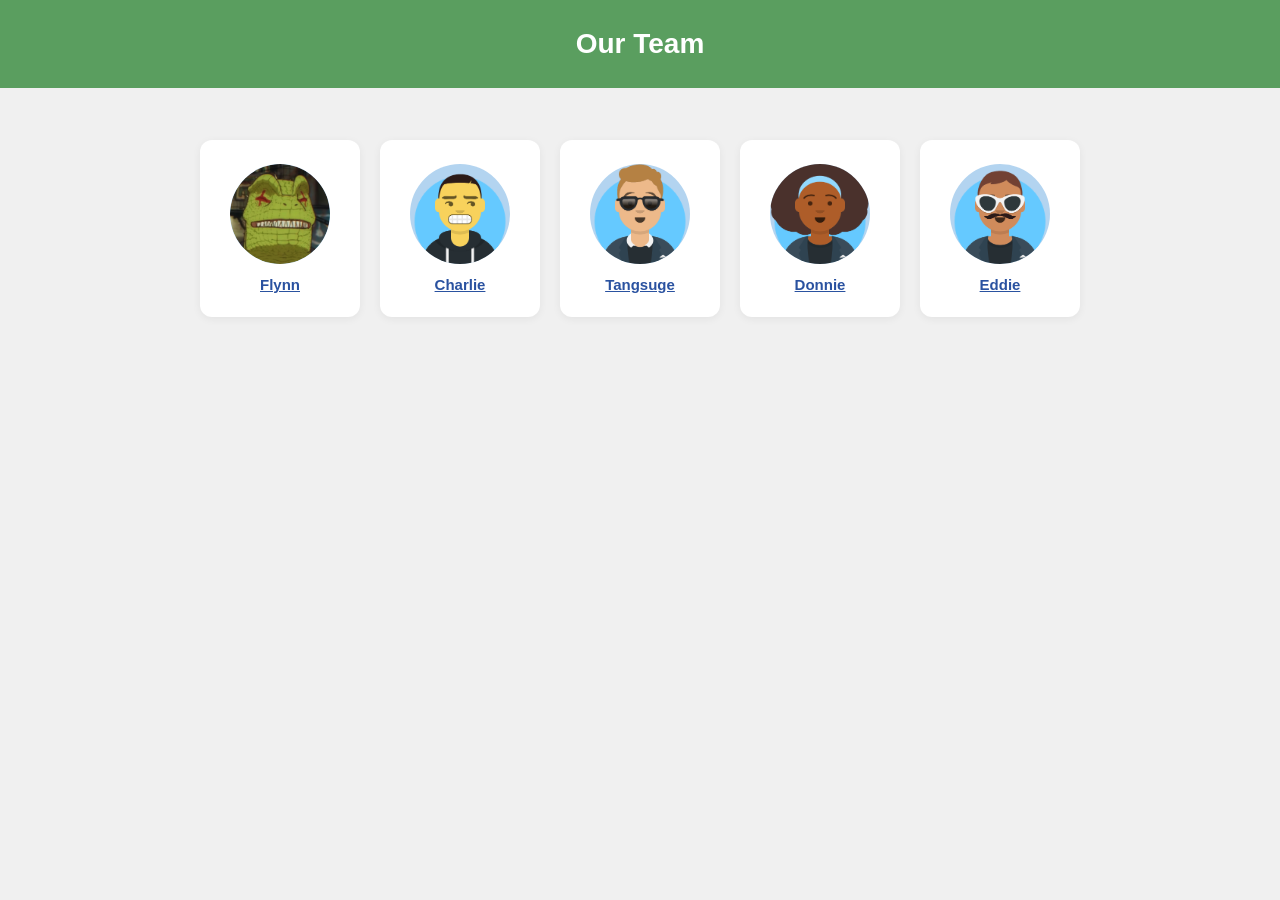
<file: index.html>
<!DOCTYPE html>
<html lang="en">
<head>
    <meta charset="UTF-8">
    <meta name="viewport" content="width=device-width, initial-scale=1.0">
    <title>Our Team</title>
    <link rel="stylesheet" href="./css/index_style.css">
</head>
<body>
    <header>
        <h1>Our Team</h1>
    </header>

    <section class="team">
        <div class="team-member">
            <a href="profiles/Flynn_profile.html">
                <img src="./images/avatars/FlynnWilson_avatar.png" alt="Flynn">
                <h3>Flynn</h3>
            </a>
        </div>
        <div class="team-member">
            <a href="profiles/CharlieTan_profile.html">
                <img src="./images/avatars/CharlieTan_avatar.png" alt="Charlie">
                <h3>Charlie</h3>
            </a>
        </div>
        <div class="team-member">
            <a href="profiles/Tangsuge_profile.html">
                <img src="./images/avatars/Tangsuge_avatar.png" alt="Tangsuge">
                <h3>Tangsuge</h3>
            </a>
        </div>
        <div class="team-member">
            <a href="profiles/Donnie_profile.html">
                <img src="./images/avatars/DonnieOrtega_avatar.png" alt="Donnie">
                <h3>Donnie</h3>
            </a>
        </div>
        <div class="team-member">
            <a href="profiles/Edward_profile.html">
                <img src="./images/avatars/Edward_avatar.png" alt="Eddie">
                <h3>Eddie</h3>
            </a>
        </div>
    </section>
</body>
</html>
</file>
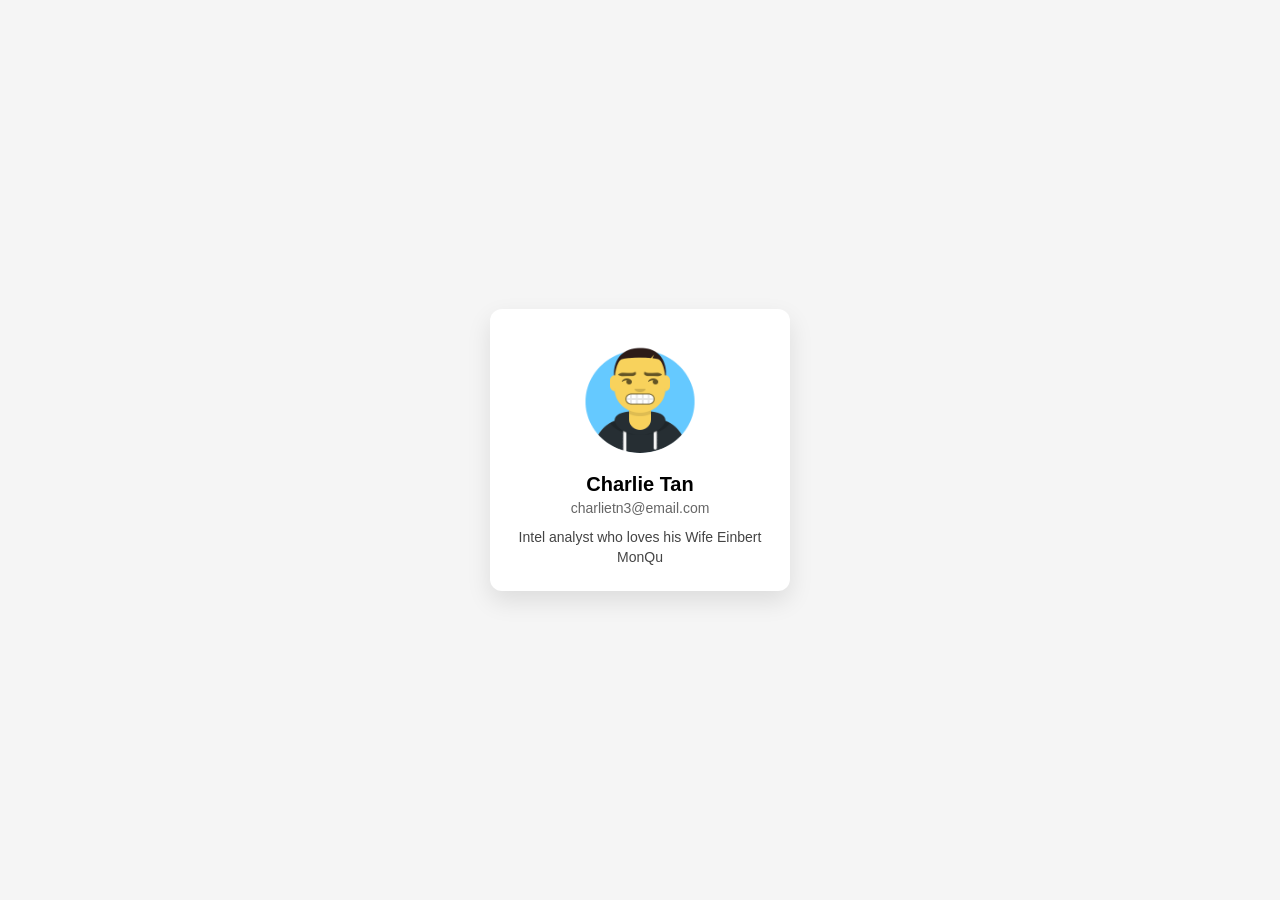
<file: profiles/CharlieTan_profile.html>
<!DOCTYPE html>
<html lang="en">
<head>
  <meta charset="UTF-8">
  <title>Profile Card</title>
  <link rel="stylesheet" href="../css/CharlieTan_style.css">
</head>
<body>

  <div class="card">
    <img 
      src="../images/avatars/CharlieTan_avatar.png" 
      alt="Profile Avatar"
      class="avatar"
    >

    <h2 class="name">Charlie Tan</h2>
    <p class="username">charlietn3@email.com</p>

    <p class="bio">
      Intel analyst who loves his Wife Einbert MonQu
    </p>
  </div>

</body>
</html>
</file>
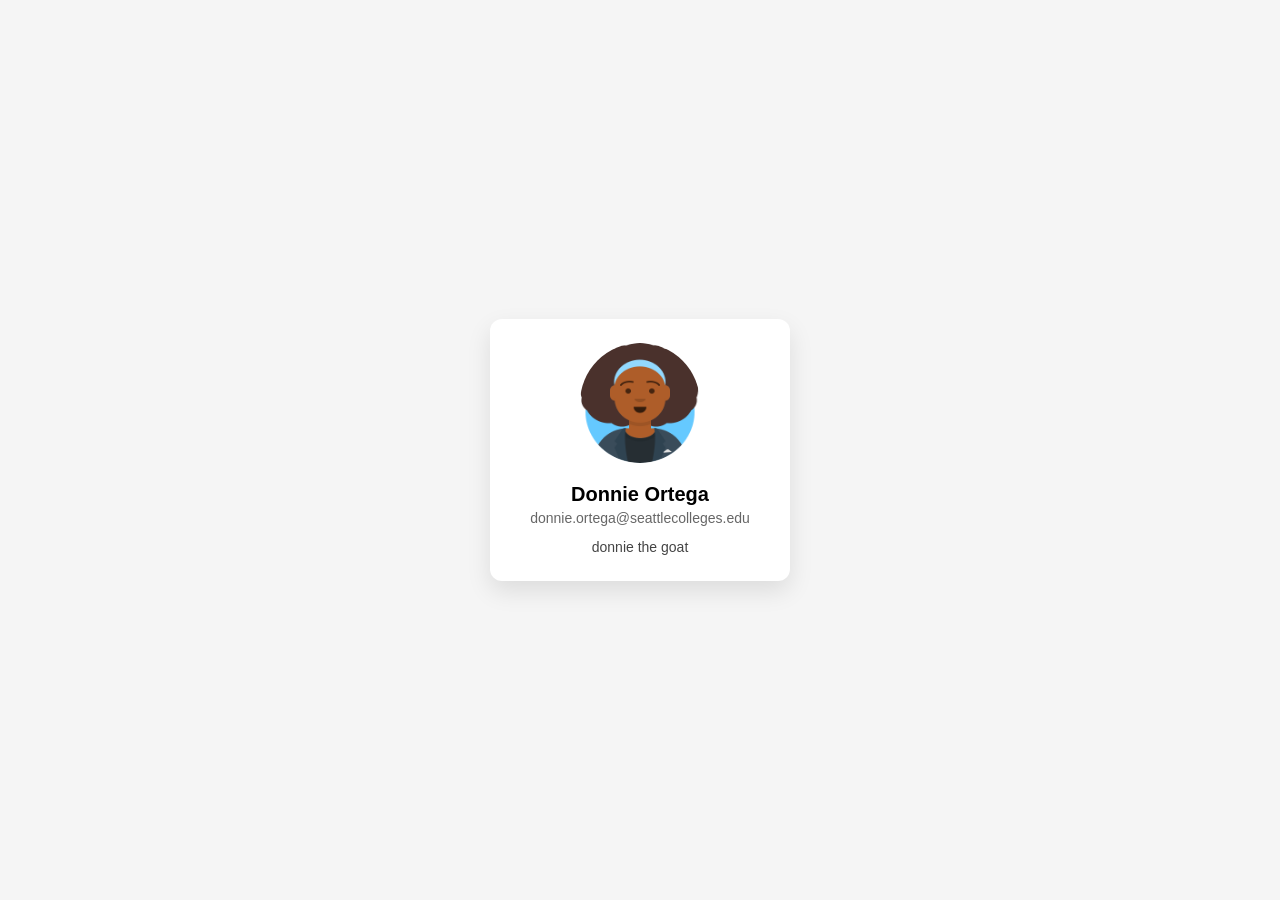
<file: profiles/Donnie_profile.html>
<!DOCTYPE html>
<html lang="en">
<head>
  <meta charset="UTF-8">
  <title>Profile Card</title>
  <link rel="stylesheet" href="../css/DonnieOrtega_style.css">
</head>
<body>

  <div class="card">
    <img
      src="../images/avatars/DonnieOrtega_avatar.png"
      alt="Profile Avatar"
      class="avatar"
    >

    <h2 class="name">Donnie Ortega</h2>
    <p class="username">donnie.ortega@seattlecolleges.edu</p>

    <p class="bio">
      donnie the goat
    </p>
  </div>

</body>
</html>
</file>
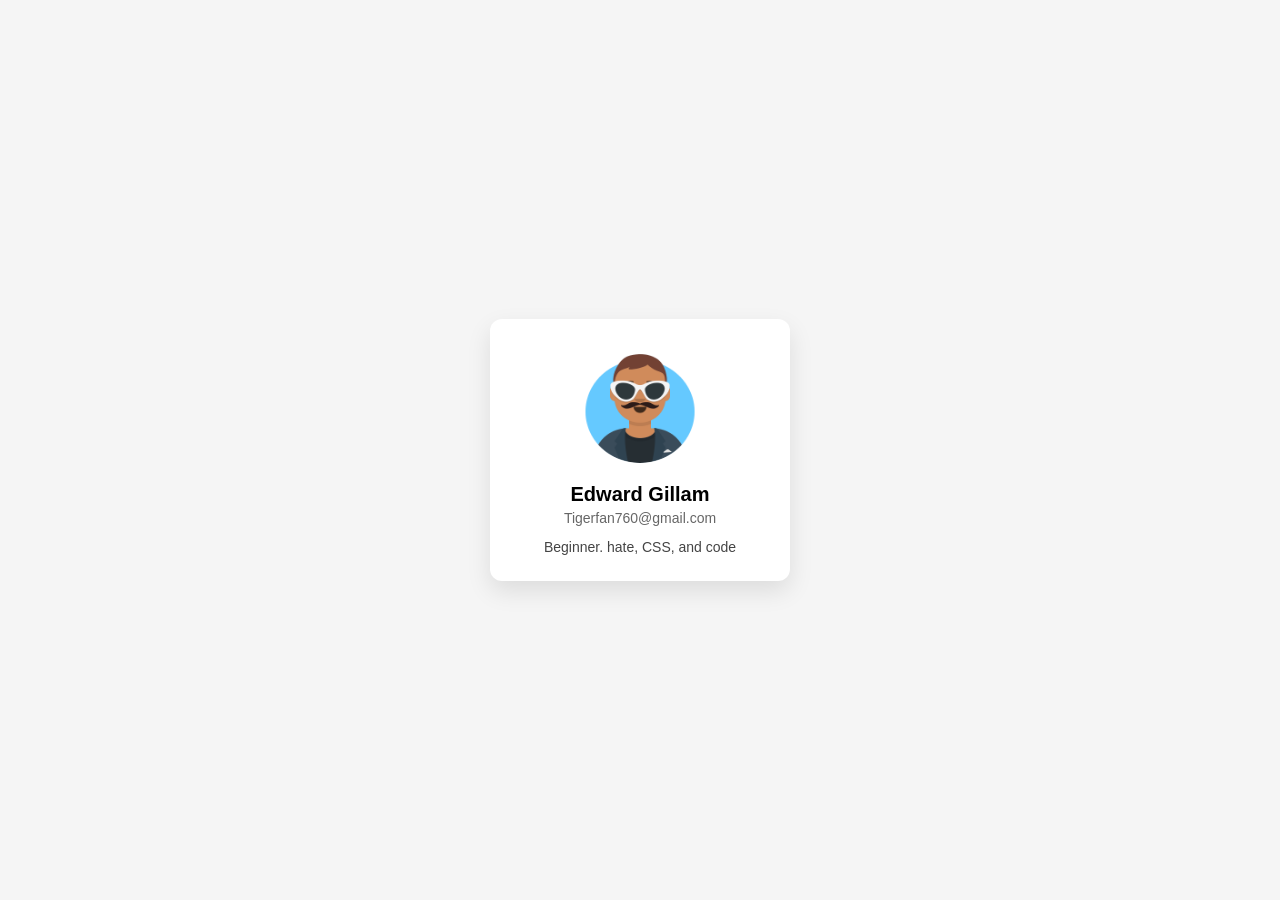
<file: profiles/Edward_profile.html>
<!DOCTYPE html>
<html lang="en">
<head>
  <meta charset="UTF-8">
  <title>Profile Card</title>
  <link rel="stylesheet" href="../css/Edward_style.css">
</head>
<body>

  <div class="card">
    <img 
      src="../images/avatars/Edward_avatar.png" 
      alt="Profile Avatar"
      class="avatar"
    >

    <h2 class="name">Edward Gillam</h2>
    <p class="username">Tigerfan760@gmail.com</p>

    <p class="bio">
      Beginner. hate, CSS, and code
    </p>
  </div>

</body>
</html>
</file>
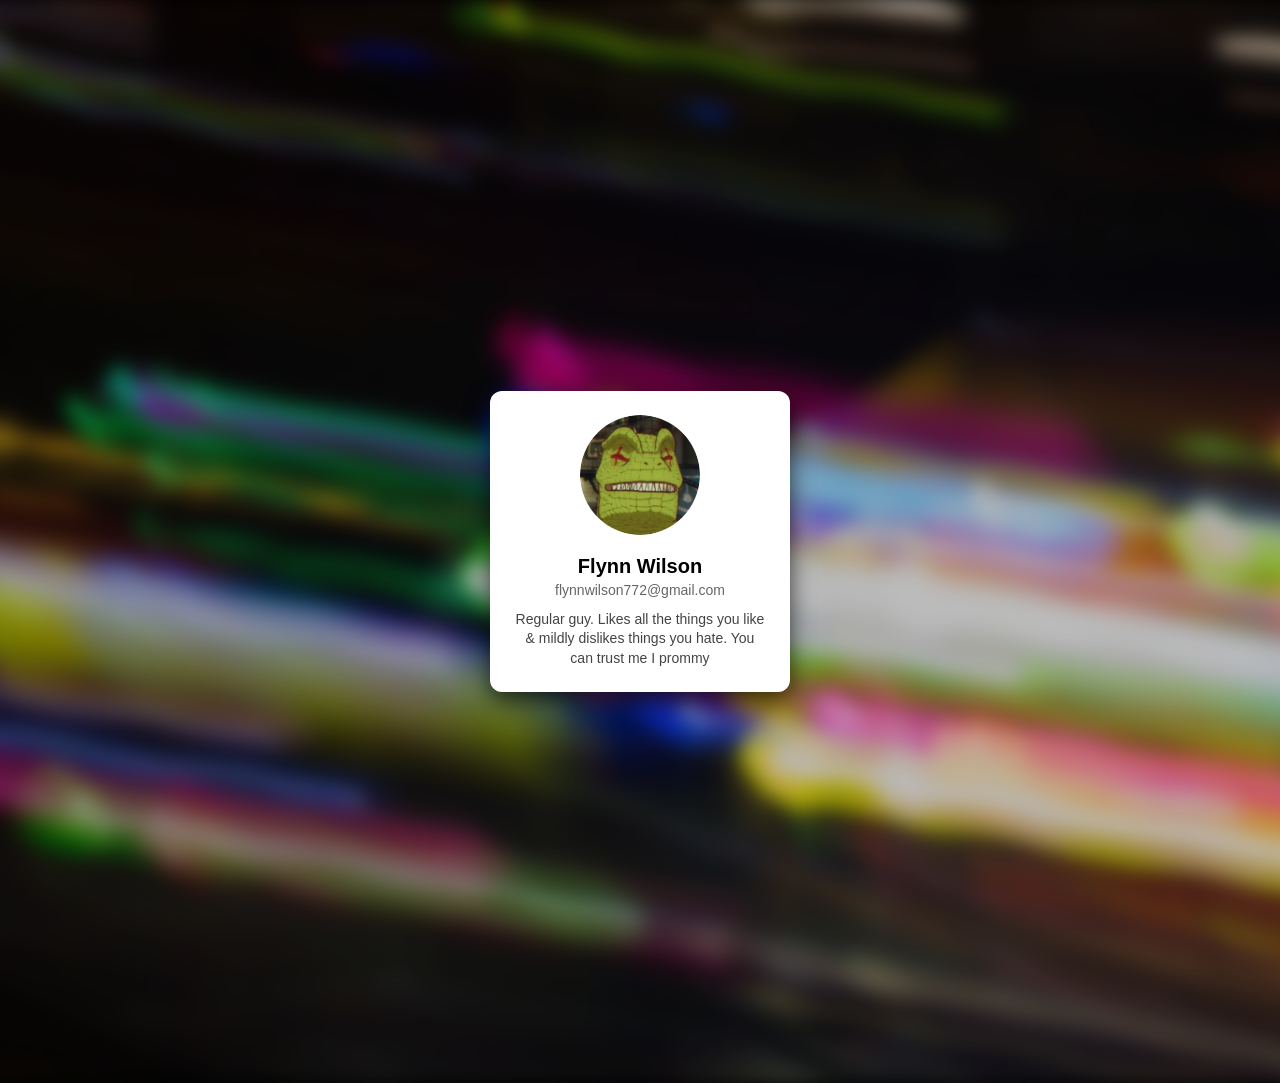
<file: profiles/Flynn_profile.html>
<!DOCTYPE html>
<html lang="en">
<head>
  <meta charset="UTF-8">
  <title>Profile Card</title>
  <link rel="stylesheet" href="../css/FlynnWilson_style.css">
</head>
<body>
  <div class="bg-image">
    <img
        src="../images/avatars/artistic1-2.jpg"
        alt="Profile Avatar"
        class="bg-image"
    >
  </div>
  <div class="card">
    <img
      src="../images/avatars/FlynnWilson_avatar.png"
      alt="Profile Avatar"
      class="avatar"
    >

    <h2 class="name">Flynn Wilson</h2>
    <p class="username">flynnwilson772@gmail.com</p>

    <p class="bio">
      Regular guy. Likes all the things you like & mildly dislikes things you hate. You can trust me I prommy
    </p>
  </div>

</body>
</html>
</file>
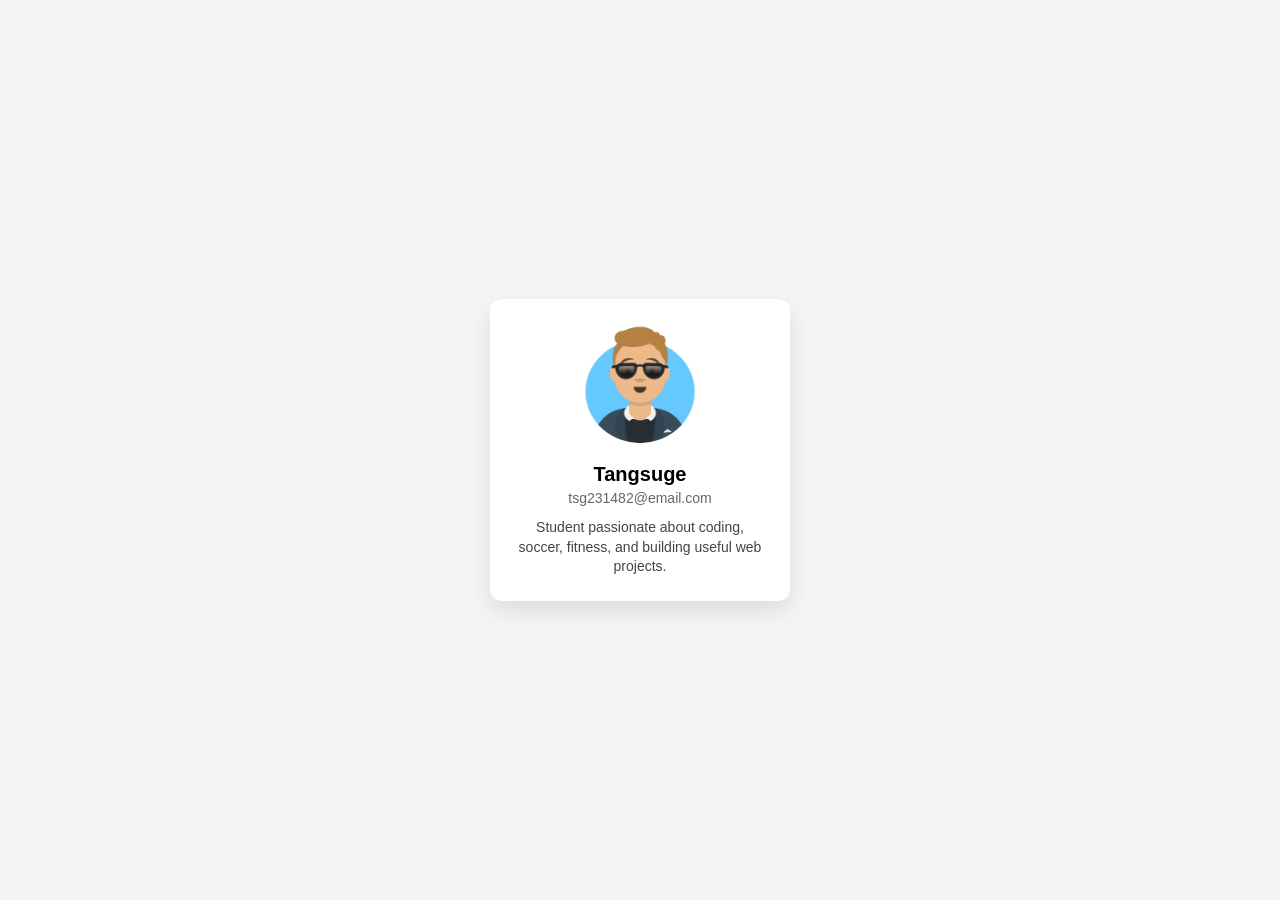
<file: profiles/Tangsuge_profile.html>
<!DOCTYPE html>
<html lang="en">
<head>
  <meta charset="UTF-8">
  <title>Profile Card</title>
  <link rel="stylesheet" href="../css/Tangsuge_style.css">
</head>
<body>

  <div class="card">
    <img 
      src="../images/avatars/Tangsuge_avatar.png" 
      alt="Profile Avatar"
      class="avatar"
    >

    <h2 class="name">Tangsuge</h2>
    <p class="username">tsg231482@email.com</p>

    <p class="bio">
      Student passionate about coding, soccer, fitness, and building useful web projects.
    </p>
  </div>

</body>
</html>
</file>
<file: css/index_style.css>
/* default styles */
* {
  box-sizing: border-box;
  margin: 0;
  padding: 0;
  font-family: Arial, Helvetica, sans-serif;
}

body {
  min-height: 100vh;
  display: flex;
  justify-content: center;
  align-items: center;
  background-color: #f5f5f5;
}

/* Card */
.card {
  background: #ffffff;
  width: 300px;
  padding: 24px;
  border-radius: 12px;
  text-align: center;
  box-shadow: 0 10px 25px rgba(0, 0, 0, 0.1);
}

/* Avatar */
.avatar {
  width: 120px;
  height: 120px;
  border-radius: 50%;
  margin-bottom: 16px;
}

/* Text */
.name {
  font-size: 20px;
  font-weight: bold;
  margin-bottom: 4px;
}

.username {
  font-size: 14px;
  color: #666;
  margin-bottom: 12px;
}

.bio {
  font-size: 14px;
  color: #444;
  line-height: 1.4;
}


/* Header */
header {
  background-color: #5a9e5f;
  width: 100%;
  padding: 28px;
  text-align: center;
  position: fixed;
  top: 0;
  left: 0;
}

header h1 {
  color: #ffffff;
  font-size: 28px;
  font-weight: bold;
}

/* Reset body for team page */
body {
  min-height: 100vh;
  display: block;
  justify-content: unset;
  align-items: unset;
  background-color: #f0f0f0;
  padding-top: 100px;
}

/* Team section */
.team {
  display: flex;
  flex-wrap: wrap;
  justify-content: center;
  gap: 20px;
  padding: 40px 24px;
}

/* Team member card */
.team-member {
  background: #ffffff;
  border-radius: 12px;
  padding: 24px 20px;
  text-align: center;
  width: 160px;
  box-shadow: 0 2px 8px rgba(0, 0, 0, 0.06);
}

.team-member a {
  text-decoration: none;
  display: flex;
  flex-direction: column;
  align-items: center;
  gap: 12px;
}

/* Avatar circle */
.team-member img {
  width: 100px;
  height: 100px;
  border-radius: 50%;
  object-fit: cover;
  background-color: #b3d4f0;
}

/* Name */
.team-member h3 {
  font-size: 15px;
  font-weight: 600;
  color: #2a52a0;
  text-decoration: underline;
}
</file>
<file: css/CharlieTan_style.css>
/* default styles */
* {
  box-sizing: border-box;
  margin: 0;
  padding: 0;
  font-family: Arial, Helvetica, sans-serif;
}

body {
  min-height: 100vh;
  display: flex;
  justify-content: center;
  align-items: center;
  background-color: #f5f5f5;
}

/* Card */
.card {
  background: #ffffff;
  width: 300px;
  padding: 24px;
  border-radius: 12px;
  text-align: center;
  box-shadow: 0 10px 25px rgba(0, 0, 0, 0.1);
}

/* Avatar */
.avatar {
  width: 120px;
  height: 120px;
  border-radius: 50%;
  margin-bottom: 16px;
}

/* Text */
.name {
  font-size: 20px;
  font-weight: bold;
  margin-bottom: 4px;
}

.username {
  font-size: 14px;
  color: #666;
  margin-bottom: 12px;
}

.bio {
  font-size: 14px;
  color: #444;
  line-height: 1.4;
}
</file>
<file: css/DonnieOrtega_style.css>
/* default styles */
* {
  box-sizing: border-box;
  margin: 0;
  padding: 0;
  font-family: Arial, Helvetica, sans-serif;
}

body {
  min-height: 100vh;
  display: flex;
  justify-content: center;
  align-items: center;
  background-color: #f5f5f5;
}

/* Card */
.card {
  background: #ffffff;
  width: 300px;
  padding: 24px;
  border-radius: 12px;
  text-align: center;
  box-shadow: 0 10px 25px rgba(0, 0, 0, 0.1);
}

/* Avatar */
.avatar {
  width: 120px;
  height: 120px;
  border-radius: 50%;
  margin-bottom: 16px;
}

/* Text */
.name {
  font-size: 20px;
  font-weight: bold;
  margin-bottom: 4px;
}

.username {
  font-size: 14px;
  color: #666;
  margin-bottom: 12px;
}

.bio {
  font-size: 14px;
  color: #444;
  line-height: 1.4;
}
</file>
<file: css/Edward_style.css>
/* default styles */
* {
  box-sizing: border-box;
  margin: 0;
  padding: 0;
  font-family: Arial, Helvetica, sans-serif;
}

body {
  min-height: 100vh;
  display: flex;
  justify-content: center;
  align-items: center;
  background-color: #f5f5f5;
}

/* Card */
.card {
  background: #ffffff;
  width: 300px;
  padding: 24px;
  border-radius: 12px;
  text-align: center;
  box-shadow: 0 10px 25px rgba(0, 0, 0, 0.1);
}

/* Avatar */
.avatar {
  width: 120px;
  height: 120px;
  border-radius: 50%;
  margin-bottom: 16px;
}

/* Text */
.name {
  font-size: 20px;
  font-weight: bold;
  margin-bottom: 4px;
}

.username {
  font-size: 14px;
  color: #666;
  margin-bottom: 12px;
}

.bio {
  font-size: 14px;
  color: #444;
  line-height: 1.4;
}
</file>
<file: css/FlynnWilson_style.css>
/* default styles */
* {
  box-sizing: border-box;
  margin: 0;
  padding: 0;
  font-family: Arial, Helvetica, sans-serif;
}

body {
  min-height: 100vh;
  display: flex;
  justify-content: center;
  align-items: center;
  background-color: #000000;
}

.bg-image {
  /* The image used */
  background-image: url("../images/artistic1-2.jpg");

  /* Add the blur effect */
  filter: blur(8px);
  -webkit-filter: blur(8px);

  /* Full height */
  height: 100%;
  opacity: 0.8;

  /* Center and scale the image nicely */
  background-position: center;
  background-repeat: no-repeat;
  background-size: cover;
}


/* Card */
.card {
  background: #ffffff;
  width: 300px;
  padding: 24px;
  border-radius: 12px;
  text-align: center;
  position: absolute;
  box-shadow: 0 10px 25px rgba(0, 0, 0, 0.7);
}

/* Avatar */
.avatar {
  width: 120px;
  height: 120px;
  border-radius: 50%;
  margin-bottom: 16px;
}

/* Text */
.name {
  font-size: 20px;
  font-weight: bold;
  margin-bottom: 4px;
}

.username {
  font-size: 14px;
  color: #666;
  margin-bottom: 12px;
}

.bio {
  font-size: 14px;
  color: #444;
  line-height: 1.4;
}
</file>
<file: css/Tangsuge_style.css>
/* default styles */
* {
  box-sizing: border-box;
  margin: 0;
  padding: 0;
  font-family: Arial, Helvetica, sans-serif;
}

body {
  min-height: 100vh;
  display: flex;
  justify-content: center;
  align-items: center;
  background-color: #f5f5f5;
}

/* Card */
.card {
  background: #ffffff;
  width: 300px;
  padding: 24px;
  border-radius: 12px;
  text-align: center;
  box-shadow: 0 10px 25px rgba(0, 0, 0, 0.1);
}

/* Avatar */
.avatar {
  width: 120px;
  height: 120px;
  border-radius: 50%;
  margin-bottom: 16px;
}

/* Text */
.name {
  font-size: 20px;
  font-weight: bold;
  margin-bottom: 4px;
}

.username {
  font-size: 14px;
  color: #666;
  margin-bottom: 12px;
}

.bio {
  font-size: 14px;
  color: #444;
  line-height: 1.4;
}
</file>
